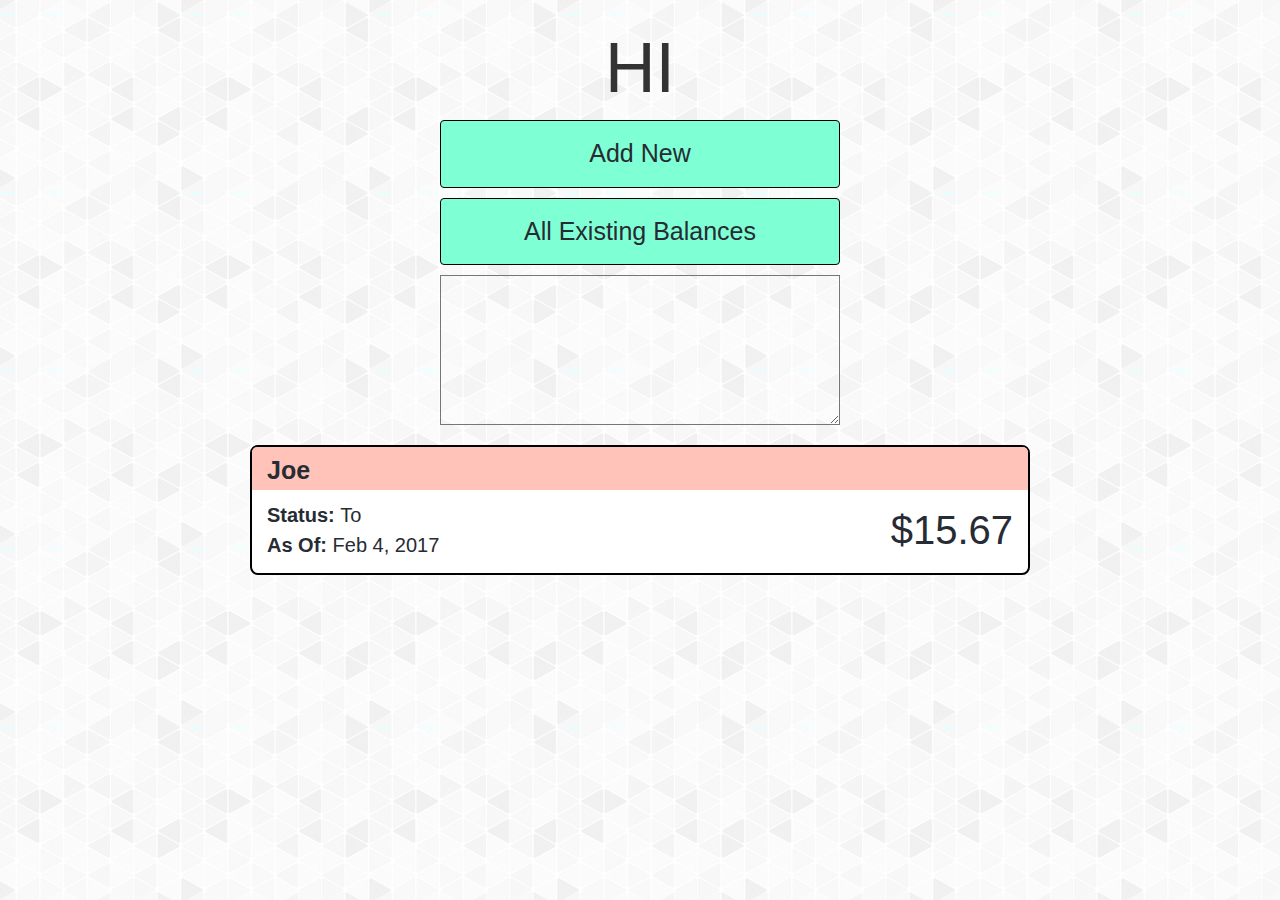
<file: index.html>
<!DOCTYPE html>
<html>

    <head>
        <meta charset="utf-8">
        <meta http-equiv="X-UA-Compatible" content="IE=edge">
        <title>Bill Tracker</title>
        <script src="https://ajax.googleapis.com/ajax/libs/jquery/3.1.1/jquery.min.js"></script>
        <script src="https://maxcdn.bootstrapcdn.com/bootstrap/3.3.7/js/bootstrap.min.js" integrity="sha384-Tc5IQib027qvyjSMfHjOMaLkfuWVxZxUPnCJA7l2mCWNIpG9mGCD8wGNIcPD7Txa" crossorigin="anonymous"></script>
        <link rel="stylesheet" href="https://maxcdn.bootstrapcdn.com/bootstrap/3.3.7/css/bootstrap.min.css" integrity="sha384-BVYiiSIFeK1dGmJRAkycuHAHRg32OmUcww7on3RYdg4Va+PmSTsz/K68vbdEjh4u" crossorigin="anonymous">
        <link rel="stylesheet" href="css/main.css">

        <!-- Background pattern from Subtle Patterns -->
    </head>
    <body>
        <header>
            <h1 class="title text-uppercase">Hi</h1>
        </header>
        <div class="content">

            <div id="mainMenu">
                <button type="button" id="addNewButton" class="btn mainMenuButtons" data-toggle="modal" data-target="#addNewModal">Add New</button>

                <a class="btn mainMenuButtons" role="button" href="allRecordsList.html">All Existing Balances</a>
                <textarea class="">
                </textarea>
            </div>
            <div class="mostRecentTransactions">
                <a href="profile.html">
                    <div class="summaryCard">
                        <div class="transactionPerson owe">
                            <strong>Joe</strong>
                        </div>
                        <div class="data col-sm-8">
                            <p id="status"><strong>Status: </strong> To</p>
                            <p id="date"><strong>As Of: </strong> Feb 4, 2017</p>
                        </div>
                        <div class="balance col-sm-4">
                            $15.67
                        </div>
                    </div>
                </a>
            </div>
        </div>



        <!-- Modal -->
        <div id="addNewModal" class="modal fade" role="dialog">
            <div class="modal-dialog">
                <div class="modal-content">
                    <!-- Modal content-->
                    <div class="modal-header">
                        <h1 class="modal-title  col-sm-8">
                            Add New
                        </h1>
                        <button type="button" class="close" data-dismiss="modal" aria-label="Close">
                            <span aria-hidden="true">&times;</span>
                        </button>
                    </div>
                    <div class="modal-body">
                        <form class="form-horizontal">
                            <div class="form-group">
                                <label for="inputName" class="col-sm-2 control-label">Name</label>
                                <div class="col-sm-10">
                                    <input type="text" class="form-control" id="inputName" placeholder="Name">
                                </div>
                            </div>
                            <div class="form-group">
                                <label for="inputAmount" class="col-sm-2 control-label">Amount</label>
                                <div class="col-sm-10">
                                    <input type="text" class="form-control" id="inputAmount" placeholder="Amount">
                                </div>
                            </div>
                            <div class="form-group">
                                <label for="inputTopic" class="col-sm-2 control-label">Reason</label>
                                <div class="col-sm-10">
                                    <input type="text" class="form-control" id="inputTopic" placeholder="Reason">
                                </div>
                            </div>
                            <div class="radio">
                                <label>
                                    <input type="radio" name="optionsRadios" id="optionsRadios1" value="option1" checked>
                                    I owe them
                                </label>
                            </div>
                            <div class="radio">
                                <label>
                                    <input type="radio" name="optionsRadios" id="optionsRadios2" value="option2">
                                    They owe me
                                </label>
                            </div>  
                            <div class="form-group">
                                <div class="col-sm-2 col-sm-10">
                                    <button type="submit" class="btn btn-default popupBtn">Save</button>
                                </div>
                            </div>
                        </form>
                    </div>
                </div>
            </div>
        </div>


    </body>


</html>
</file>
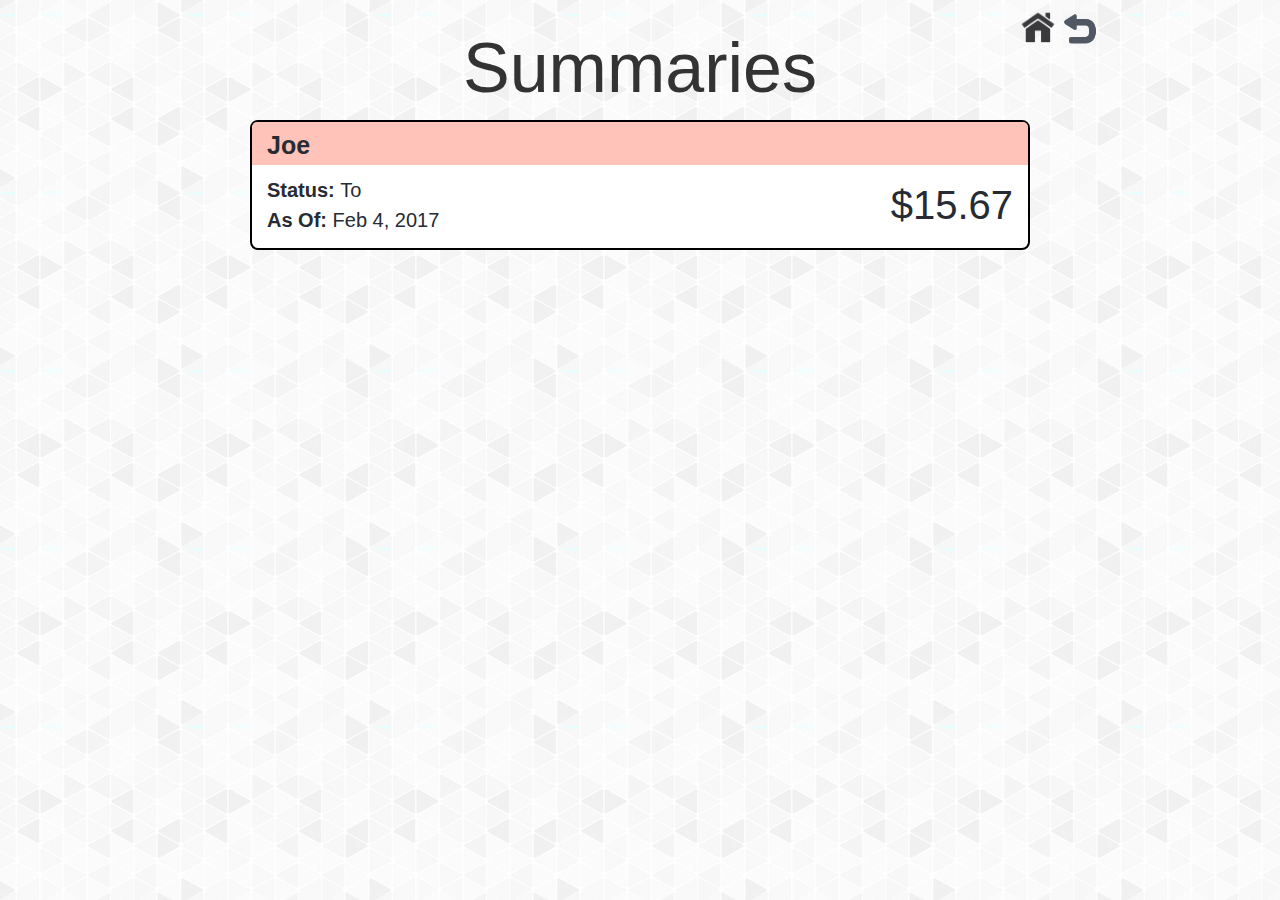
<file: allRecordsList.html>
<!DOCTYPE html>
<html>

    <head>
        <meta charset="utf-8">
        <meta http-equiv="X-UA-Compatible" content="IE=edge">
        <title>Bill Tracker</title>
        <script src="https://ajax.googleapis.com/ajax/libs/jquery/3.1.1/jquery.min.js"></script>
        <script src="https://maxcdn.bootstrapcdn.com/bootstrap/3.3.7/js/bootstrap.min.js" integrity="sha384-Tc5IQib027qvyjSMfHjOMaLkfuWVxZxUPnCJA7l2mCWNIpG9mGCD8wGNIcPD7Txa" crossorigin="anonymous"></script>
        <link rel="stylesheet" href="https://maxcdn.bootstrapcdn.com/bootstrap/3.3.7/css/bootstrap.min.css" integrity="sha384-BVYiiSIFeK1dGmJRAkycuHAHRg32OmUcww7on3RYdg4Va+PmSTsz/K68vbdEjh4u" crossorigin="anonymous">
        <link rel="stylesheet" href="css/main.css">

        <!-- Background pattern from Subtle Patterns -->
    </head>
    <body>
        <header>
            <div class="col-sm-2"></div>
            <h1 class="col-sm-8">Summaries</h1>
            <a href="index.html"><img src="images/homeIcon.png" width="40" /></a>
            <a href="javascript:history.back()"><img src="images/returnArrow.png" width="36" /></a>
        </header>
        <div class="content">

            <div class="mostRecentTransactions">
                <a href="profile.html">
                    <div class="summaryCard">
                        <div class="transactionPerson owe">
                            <strong>Joe</strong>
                        </div>
                        <div class="data col-sm-8">
                            <p id="status"><strong>Status: </strong> To</p>
                            <p id="date"><strong>As Of: </strong> Feb 4, 2017</p>
                        </div>
                        <div class="balance col-sm-4">
                            $15.67
                        </div>
                    </div>
                </a>
            </div>
        </div>


    </body>


</html>
</file>
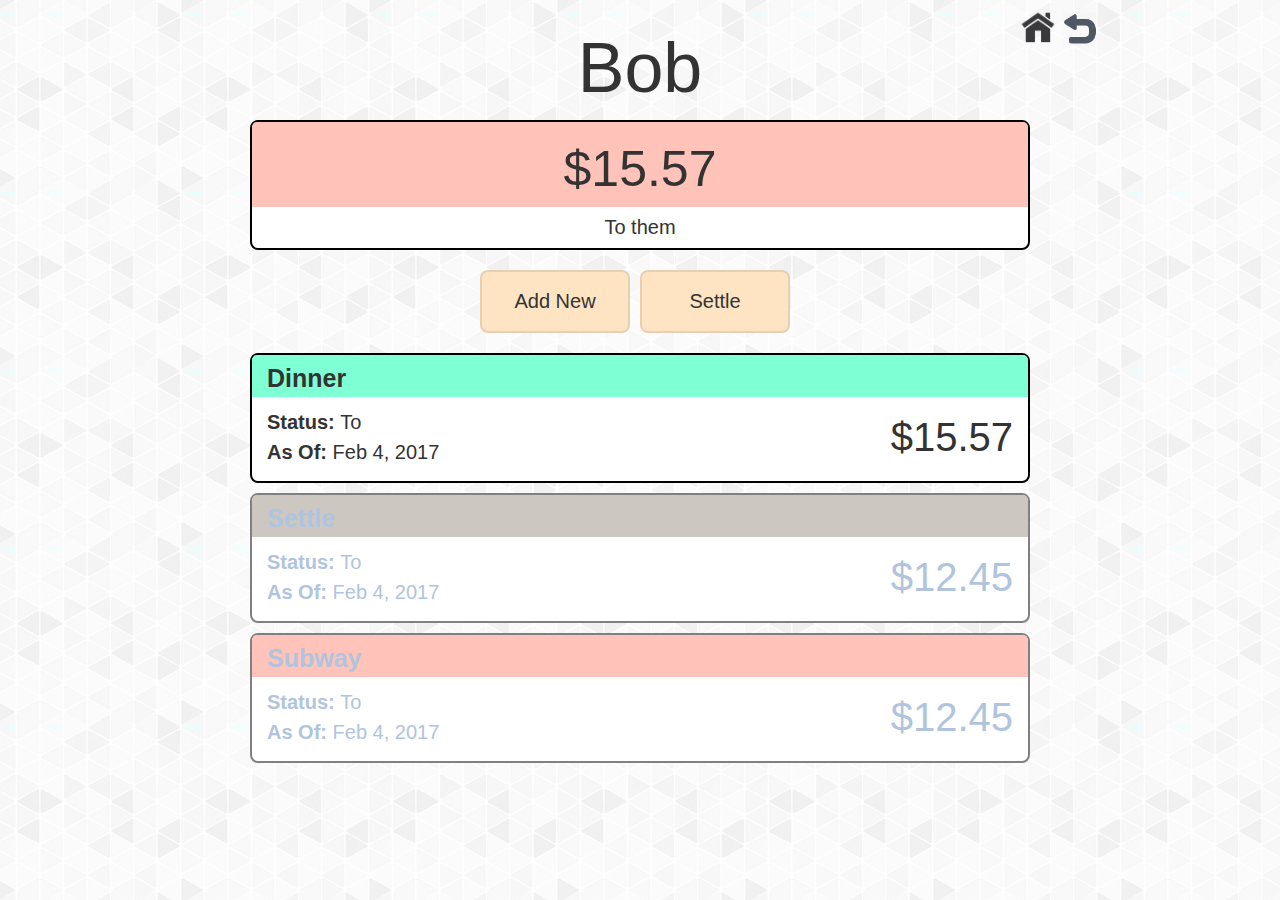
<file: profile.html>
<!DOCTYPE html>
<html>

    <head>
        <meta charset="utf-8">
        <meta http-equiv="X-UA-Compatible" content="IE=edge">
        <title>Bill Tracker</title>
        <script src="https://ajax.googleapis.com/ajax/libs/jquery/3.1.1/jquery.min.js"></script>
        <script src="https://maxcdn.bootstrapcdn.com/bootstrap/3.3.7/js/bootstrap.min.js" integrity="sha384-Tc5IQib027qvyjSMfHjOMaLkfuWVxZxUPnCJA7l2mCWNIpG9mGCD8wGNIcPD7Txa" crossorigin="anonymous"></script>
        <link rel="stylesheet" href="https://maxcdn.bootstrapcdn.com/bootstrap/3.3.7/css/bootstrap.min.css" integrity="sha384-BVYiiSIFeK1dGmJRAkycuHAHRg32OmUcww7on3RYdg4Va+PmSTsz/K68vbdEjh4u" crossorigin="anonymous">
        <link rel="stylesheet" href="css/main.css">
    </head>
    <body>
        <header>
            <div class="col-sm-2"></div>
            <h1 class="col-sm-8">Bob</h1>
            <a href="index.html"><img src="images/homeIcon.png" width="40" /></a>
            <a href="javascript:history.back()"><img src="images/returnArrow.png" width="36" /></a>
            
        </header>
        <div class="content">
            <div class="summaryCard ">
                <p class="totalBalance owe"> $15.57 </p>
                <p class="totalBalanceStatus"> To them </p>
            </div>
            <div class="specificMenu">
                <button type="button" class="btn specificMenuButtons" data-toggle="modal" data-target="#addNewModal">Add New</button>
                <button type="button" class="btn specificMenuButtons" data-toggle="modal" data-target="#settleModal">Settle</button>

            </div>
            <div class="specificTransactions">
                <div class="summaryCard">
                    <div class="transactionTopic owedFrom">
                        <strong>Dinner</strong>
                    </div>
                    <div class="data col-sm-8">
                        <p id="status"><strong>Status: </strong> To</p>
                        <p id="date"><strong>As Of: </strong> Feb 4, 2017</p>
                    </div>
                    <div class="balance col-sm-4">
                        $15.57
                    </div>
                </div>
                <div class="summaryCard settled">
                    <div class="transactionTopic settling">
                        <strong>Settle</strong>
                    </div>
                    <div class="data col-sm-8">
                        <p id="status"><strong>Status: </strong> To</p>
                        <p id="date"><strong>As Of: </strong> Feb 4, 2017</p>
                    </div>
                    <div class="balance col-sm-4">
                        $12.45
                    </div>
                </div>
                <div class="summaryCard settled">
                    <div class="transactionTopic owe">
                        <strong>Subway</strong>
                    </div>
                    <div class="data col-sm-8">
                        <p id="status"><strong>Status: </strong> To</p>
                        <p id="date"><strong>As Of: </strong> Feb 4, 2017</p>
                    </div>
                    <div class="balance col-sm-4">
                        $12.45
                    </div>
                </div>
            </div>
        </div>
    </body>

    <!-- Modal -->
    <div id="addNewModal" class="modal fade" role="dialog">
        <div class="modal-dialog">
            <div class="modal-content">
                <!-- Modal content-->
                <div class="modal-header">
                    <h1 class="modal-title  col-sm-8">
                        Add New
                    </h1>
                    <button type="button" class="close" data-dismiss="modal" aria-label="Close">
                        <span aria-hidden="true">&times;</span>
                    </button>
                </div>
                <div class="modal-body">
                    <form class="form-horizontal">
                        <div class="form-group">
                            <label for="inputName" class="col-sm-2 control-label">Name</label>
                            <div class="col-sm-10">
                                <input type="text" class="form-control" id="inputName" placeholder="Name">
                            </div>
                        </div>
                        <div class="form-group">
                            <label for="inputAmount" class="col-sm-2 control-label">Amount</label>
                            <div class="col-sm-10">
                                <input type="text" class="form-control" id="inputAmount" placeholder="Amount">
                            </div>
                        </div>
                        <div class="form-group">
                            <label for="inputTopic" class="col-sm-2 control-label">Reason</label>
                            <div class="col-sm-10">
                                <input type="text" class="form-control" id="inputTopic" placeholder="Reason">
                            </div>
                        </div>
                        <div class="radio">
                            <label>
                                <input type="radio" name="optionsRadios" id="optionsRadios1" value="option1" checked>
                                I owe them
                            </label>
                        </div>
                        <div class="radio">
                            <label>
                                <input type="radio" name="optionsRadios" id="optionsRadios2" value="option2">
                                They owe me
                            </label>
                        </div>  
                        <div class="form-group">
                            <div class="col-sm-2 col-sm-10">
                                <button type="submit" class="btn btn-default popupBtn">Save</button>
                            </div>
                        </div>
                    </form>
                </div>
            </div>
        </div>
    </div>

    <!-- Modal -->
    <div id="settleModal" class="modal fade" role="dialog">
        <div class="modal-dialog">
            <div class="modal-content">
                <!-- Modal content-->
                <div class="modal-header">
                    <h1 class="modal-title  col-sm-8">
                        Settle
                    </h1>
                    <button type="button" class="close" data-dismiss="modal" aria-label="Close">
                        <span aria-hidden="true">&times;</span>
                    </button>
                </div>
                <div class="modal-body">
                    <form class="form-horizontal">
                        <div class="form-group">
                            <label for="inputName" class="col-sm-2 control-label">Name</label>
                            <div class="col-sm-10">
                                <input type="text" class="form-control" id="inputName" placeholder="Name">
                            </div>
                        </div>
                        <div class="form-group">
                            <label for="inputAmount" class="col-sm-2 control-label">Amount</label>
                            <div class="col-sm-10">
                                <input type="text" class="form-control" id="inputAmount" placeholder="Amount">
                            </div>
                        </div>
                        <div class="form-group">
                            <label for="inputTopic" class="col-sm-2 control-label">Reason</label>
                            <div class="col-sm-10">
                                <input type="text" class="form-control" id="inputTopic" placeholder="Reason">
                            </div>
                        </div>
                        <div class="checkbox">
                            <label>
                                <input type="checkbox" value="">
                                Full Amount
                            </label>
                        </div>
                        <div class="form-group">
                            <div class="col-sm-2 col-sm-10">
                                <button type="submit" class="btn btn-default popupBtn">Save</button>
                            </div>
                        </div>
                    </form>
                </div>
            </div>
        </div>
    </div>
</html>
</file>
<file: css/main.css>
body {
    background-image: url("../images/gplaypattern.png");
    background-color: #cccccc;
    font-family: "Avant Garde", Avantgarde, "Century Gothic", CenturyGothic, AppleGothic, sans-serif;
}

header{
    width:80%;
    margin: auto;
    padding: 10px;
    border-radius:8px;
    text-align:center;
    height:100px;
    margin-bottom:20px;
}

a, a:hover, a:visited, a:link, a:active{
    color:#272b33;
    text-decoration:none !important;
}

header > h1{
    font-size:70px;
}

p{
    margin:0px;
}

.title{
    padding: 10px auto;
}

.content {
    font-size: 16px;
    line-height: 1.5;
    margin: 0 auto;
    max-width: 800px;
    padding-top:20px;
    width: 80%;
    height:100%;
    padding: 0px 10px 0px 10px;
}


#mainMenu{
    margin:auto;
    margin-bottom:20px;
}

.mainMenuButtons{
    background-color:aquamarine;
    padding: 15px 15px;
    display: block;
    font-size:25px;
    color:#272b33;
    width: 400px;
    margin:auto;
    margin-bottom: 10px;
    border-style:solid;
    border-color:black;
    border-width:1px;
}
.mainMenuButtons:hover{
    background-color: paleturquoise;
    color: black;
}

textarea{
    display:block;
    margin:auto;
    background: transparent;
    width:400px;
    height:150px;
}


.profileTitle{
    color: white;
    text-align: center;
}

.specificMenu{
    display:flex;
    flex-wrap: wrap;
    justify-content: center;
    align-items:center;
}

.specificMenuButtons{
    background-color:#ffe4c4;
    padding: 15px 15px;
    text-align: center;
    display: block;
    font-size:20px;
    border-radius: 8px;
    border-style:solid;
    border-width:2px;
    border-color: #e7cfb2;
    width: 150px;
    margin-bottom: 20px;
    margin-right: 10px;
    margin-top:10px;
}

.specificMenuButtons:hover{
    background-color:#ffebd4;
}


.summaryCard{
    background-color:white;
    border-width:2.5px;
    border-style:solid;
    border-color:black;
    height:130px;
    border-radius: 8px;
    margin-bottom: 10px;
    font-size: 16px;
}

.summaryCard .transactionPerson{
    border-top-left-radius:5px;
    border-top-right-radius:5px;
    padding-left: 15px;
    padding-top:5px;
    font-size: 25px;
}

.summaryCard .transactionTopic{
    border-top-left-radius:5px;
    border-top-right-radius:5px;
    padding-left: 15px;
    padding-top:5px;
    font-size: 25px;
}

.summaryCard .data{
    padding-left: 15px;
    padding-top:10px;
    font-size: 20px;
}

.summaryCard .balance{
    padding-left: 10px;
    padding-top:10px;
    text-align:right;
    font-size:40px;
}

.summaryCard .totalBalance{
    font-size: 50px;
    text-align:center;
    border-top-left-radius:5px;
    border-top-right-radius:5px;
    padding-top:10px;
    margin-bottom:5px;
}
.summaryCard .totalBalanceStatus{
    font-size: 20px;
    text-align:center;
}

.owe{background-color:#FFC3B9;}

.owedFrom{background-color:aquamarine;}

.settling{background-color:#CCC8C1;}

.settled{
    background-color:white;
    color: lightsteelblue;
    border-color:gray;
}

.modal-dialog{
    color:black;
    width:500px;
    height:400px;
    border-style:solid;
    border-width:3px;
    border-color:black;
    border-radius:8px;
}

.modal-header{
    background-color:aquamarine;
    border-top-left-radius: 5px;
    border-top-right-radius: 5px;
}

.modal-body{
    height:310px;
}

form{
    padding:20px;
}

.control-label{
    font-size:15px;
}

.popupBtn{
    margin-top:20px;
    width:150px;
}
</file>
